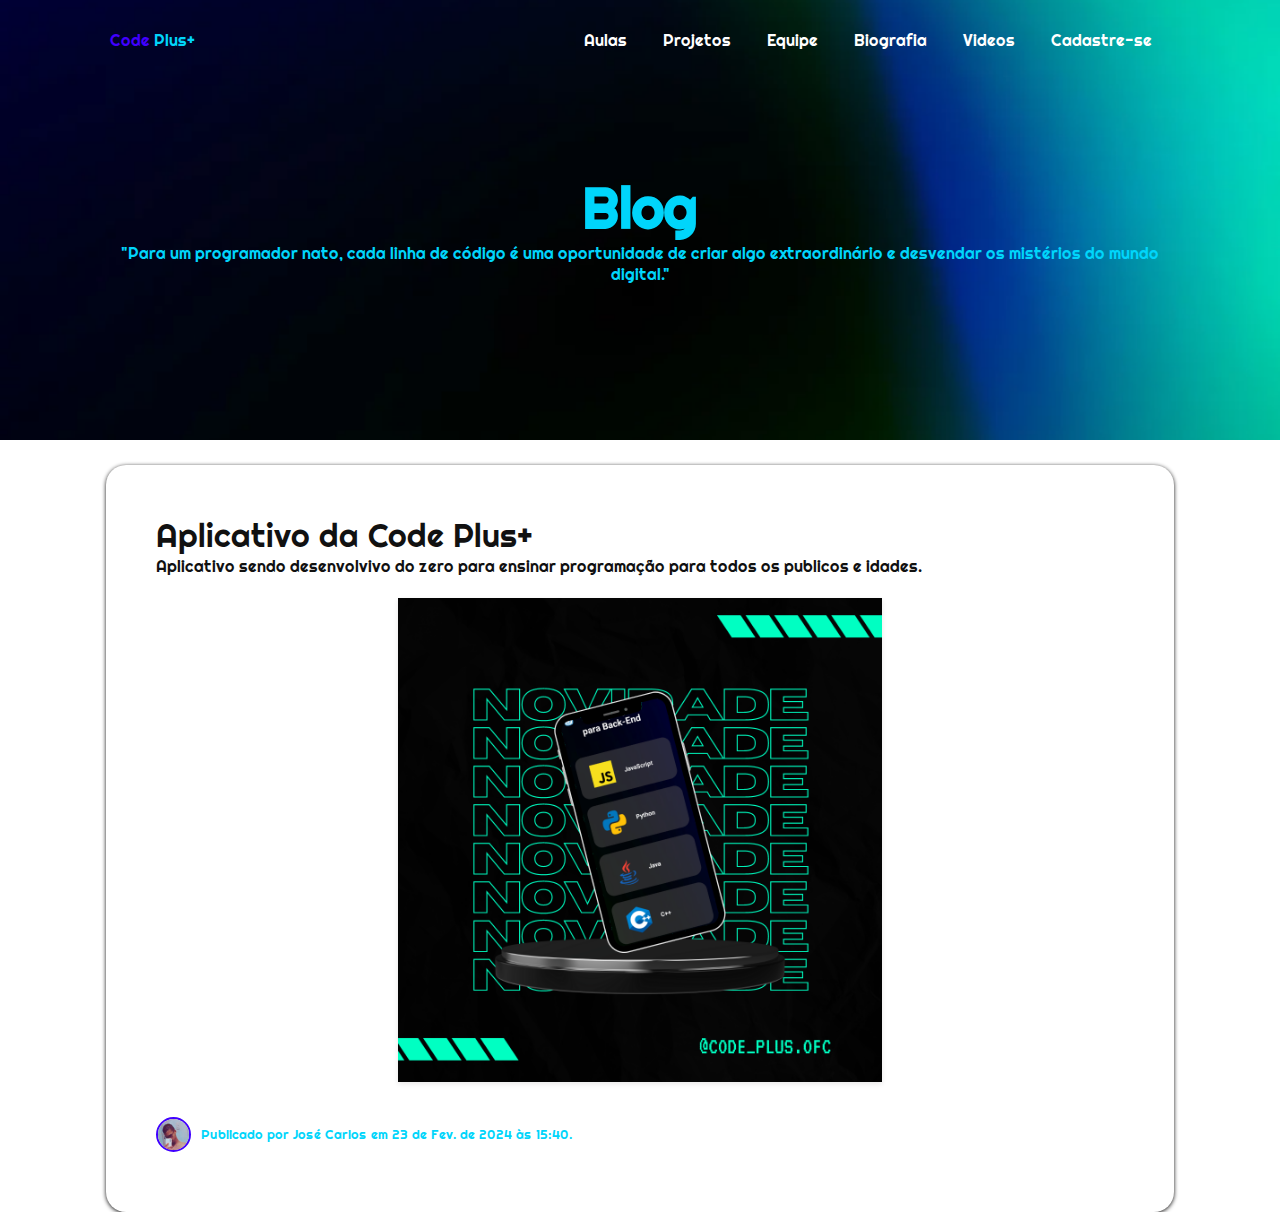
<file: index.html>
<!DOCTYPE html>
<html lang="en">

<head>
    <meta charset="UTF-8">
    <meta name="viewport" content="width=device-width, initial-scale=1.0">
    <link rel="stylesheet" href="https://cdnjs.cloudflare.com/ajax/libs/font-awesome/6.1.2/css/all.min.css"
        integrity="sha512-1sCRPdkRXhBV2PBLUdRb4tMg1w2YPf37qatUFeS7zlBy7jJI8Lf4VHwWfZZfpXtYSLy85pkm9GaYVYMfw5BC1A=="
        crossorigin="anonymous" referrerpolicy="no-referrer" />

    <link rel="stylesheet" href="/main.css">
    <script src="main.js"></script>
    <link rel="shortcut icon" href="/img/icon.png" type="image/x-icon">

    <title>Code Plus+ | Blog</title>
</head>

<body>
    <div class="contenedor-header">
        <header>
            <div>
                <a href="#" class="logo">Code <span>Plus+</span></a>
            </div>
            <nav id="nav">
                <ul>
                    <li><a href="./html/aulas.html" onclick="selecionar()">Aulas</a></li>
                    <li><a href="./html/projetos.html" onclick="selecionar()">Projetos</a></li>
                    <li><a href="./html/equipe.html" onclick="selecionar()">Equipe</a></li>
                    <li><a href="./html/biografia.html" onclick="selecionar()">Biografia</a></li>
                    <li><a href="./html/videos.html" onclick="selecionar()">Videos</a></li>
                    <li><a href="./html/login.html" onclick="selecionar()">Cadastre-se</a></li>
                </ul>
            </nav>
            <div class="nav-responsive" onclick="mostrarOcultarMenu()">
                <i class="fa-solid fa-bars"></i>
            </div>
        </header>

    </div>
    <section class="home" id="home">
        <div class="home-text container">
            <h2 class="home-title">Blog</h2>
            <span class="home-subtitle">"Para um programador nato, cada linha de código é uma oportunidade de criar algo
                extraordinário e desvendar os mistérios
                do mundo digital."</span>
        </div>
    </section>


    <section class="post container" id="post">
        <div class="contentBx">
            <h3 class="titleTxT">Aplicativo da Code Plus+</h3>
            <p class="title-txt"> Aplicativo sendo desenvolvivo do zero para ensinar programação para todos os publicos
                e idades.
            </p><br>
        </div>
        <div>
            <img src="/img/@code_plus.ofc.png" alt="" class="img-post">
        </div>
        <div class="profile">
            <img src="/img/pfp.jpg" class="profile-img"></img>
            <div class="profile-name">Publicado por José Carlos em 23 de Fev. de 2024 às 15:40.</div>
        </div>
    </section>

</body>

</html>
</file>
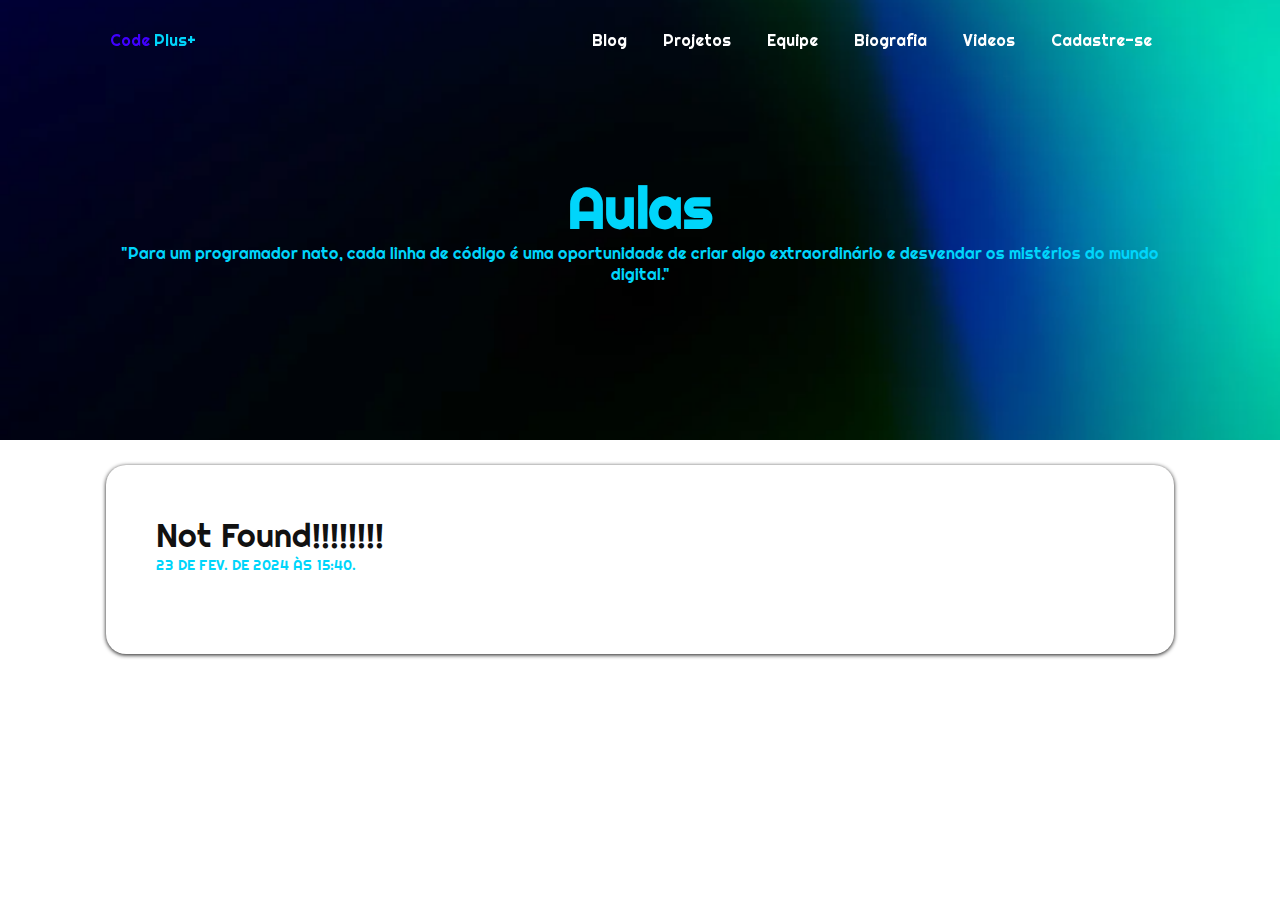
<file: html/aulas.html>
<!DOCTYPE html>
<html lang="en">

<head>
    <meta charset="UTF-8">
    <meta name="viewport" content="width=device-width, initial-scale=1.0">
    <link rel="stylesheet" href="https://cdnjs.cloudflare.com/ajax/libs/font-awesome/6.1.2/css/all.min.css"
        integrity="sha512-1sCRPdkRXhBV2PBLUdRb4tMg1w2YPf37qatUFeS7zlBy7jJI8Lf4VHwWfZZfpXtYSLy85pkm9GaYVYMfw5BC1A=="
        crossorigin="anonymous" referrerpolicy="no-referrer" />

    <link rel="stylesheet" href="/main.css">
    <script src="/js/aula.js"></script>
    <link rel="shortcut icon" href="/img/icon.png" type="image/x-icon">

    <title>Code Plus+ | Aulas</title>
</head>

<body>
    <div class="contenedor-header">
        <header>
            <div>
                <a href="#" class="logo">Code <span>Plus+</span></a>
            </div>
            <nav id="nav">
                <ul>
                    <li><a href="/index.html" onclick="selecionar()">Blog</a></li>
                    <li><a href="/html/projetos.html" onclick="selecionar()">Projetos</a></li>
                    <li><a href="/html/equipe.html" onclick="selecionar()">Equipe</a></li>
                    <li><a href="/html/biografia.html" onclick="selecionar()">Biografia</a></li>
                    <li><a href="/html/videos.html" onclick="selecionar()">Videos</a></li>
                    <li><a href="/html/login.html" onclick="selecionar()">Cadastre-se</a></li>
                </ul>
            </nav>
            <div class="nav-responsive" onclick="mostrarOcultarMenu()">
                <i class="fa-solid fa-bars"></i>
            </div>
        </header>

    </div>
    <section class="home" id="home">
        <div class="home-text container">
            <h2 class="home-title">Aulas</h2>
            <span class="home-subtitle">"Para um programador nato, cada linha de código é uma oportunidade de criar algo
                extraordinário e desvendar os mistérios
                do mundo digital."</span>
        </div>
    </section>

    <section class="post container" id="post">
        <div class="contentBx">
            <h1 class="titleTxT">Not Found!!!!!!!!</h1>
            <span class="post-date">23 de Fev. de 2024 às 15:40.</span>
        </div>
    </section>

</body>

</html>
</file>
<file: main.css>
@import url('https://fonts.googleapis.com/css2?family=Righteous&family=Sarala:wght@400;700&display=swap');

* {
    padding: 0;
    margin: 0;
    box-sizing: border-box;
    font-family: 'Righteous', cursive;
    scroll-behavior: smooth;
    scroll-padding-top: 2rem;
}

html {
    /* me permite deslizar cuando hago clic en los links del menu */
    scroll-behavior: smooth;
}

:root {
    --container-color: black;
    --second-color: #4000ff;
    --text-color: black;
    --bg-color: #00d5fb;
    --color-button-insta: #ff00f7;
    --color-button-github: black;
    --color-button-portifolio: #09f905;
}

::selection {
    color: var(--bg-color);
    background: var(--second-color);
}

a {
    text-decoration: none;
}

li {
    list-style: none;
}

img {
    width: 100%;
}

section {
    padding: 3rem 0 2rem;
}

.bt-insta {
    color: var(black);
    text-decoration: none;
    background: none;
    border-radius: 20px;
    padding: 10px 20px;
    border: 2px solid black;
    transition: background-color 0.3s, border-color 0.3s;
    cursor: pointer;
}

.bt-insta:hover {
    color: black;
    background-color: var(--color-button-insta);
    border-color: var(--color-button-insta);
}

.bt-github {
    color: var(black);
    text-decoration: none;
    background: none;
    border-radius: 20px;
    padding: 10px 20px;
    border: 2px solid black;
    transition: background-color 0.3s, border-color 0.3s;
    cursor: pointer;
}

.bt-github:hover {
    color: white;
    background-color: var(--color-button-github);
    border-color: var(--color-button-github);
}

.bt-portifolio {
    color: var(black);
    text-decoration: none;
    background: none;
    border-radius: 20px;
    padding: 10px 20px;
    border: 2px solid black;
    transition: background-color 0.3s, border-color 0.3s;
    cursor: pointer;
}

.bt-portifolio:hover {
    color: white;
    background-color: var(--color-button-portifolio);
    border-color: var(--color-button-portifolio);
}

.container {
    max-width: 1068px;
    margin: auto;
    width: 100%;
}

/* MENU */
.contenedor-header {
    background: url("./img/back.png");
    background-size: cover;
    background-repeat: no-repeat;
    position: fixed;
    width: 100%;
    top: 0;
    left: 0;
    z-index: 99;
}

.contenedor-header header {
    max-width: 1100px;
    margin: auto;
    display: flex;
    justify-content: space-between;
    align-items: center;
    padding: 30px 20px;
}

.contenedor-header header .logo a {
    font-size: 40px;
    text-decoration: none;
}

.logo {
    color: var(--second-color);
}

.logo span {
    color: var(--bg-color);
}

.contenedor-header header ul {
    display: flex;
    list-style: none;
}

.contenedor-header header nav ul li a {
    text-align: none;
    color: #fff;
    margin: 0 15px;
    padding: 3px;
    transition: .5s;
    text-decoration: none;
}

.contenedor-header header nav ul li a:hover {
    color: var(--second-color);
}

.nav-responsive {
    background: url("/img/back.png");
    background-size: cover;
    background-repeat: no-repeat;
    color: #fff;
    padding: 5px 10px;
    border-radius: 5px;
    cursor: pointer;
    display: none;
}

.about {
    position: relative;
    width: 100%;
    border-radius: 20px;
    box-shadow: 0 1px 4px hsl(1 4% 14% / 10%);
    border: #111;
}

.titleText {
    margin-bottom: 30px;
}

.btn-readmore {
    position: relative;
    display: inline-block;
    margin-top: 10px;
    padding: 10px 30px;
    background: #fff;
    border: 1px solid #111;
    color: #333;
    text-decoration: none;
    transition: 0.5s;
    border-radius: 20px;
    margin-bottom: 30px;
}

.btn-readmore:hover {
    background-color: var(--second-color);
    border: none;
    color: #fff;
}

.home {
    width: 100%;
    min-height: 440px;
    display: grid;
    justify-content: center;
    align-items: center;
}

.home {
    background: url("./img/back.png");
    background-size: cover;
    background-repeat: no-repeat;
}

.home-text {
    color: var(--bg-color);
    text-align: center;
}

.home-title {
    font-size: 3.5rem;
}

.home-subtitle {
    font-size: 1rem;
    font-weight: 400;
}

.post {
    top: 25px;
    border-radius: 20px;
    padding: 50px;
    box-shadow: 0 1px 4px hsla(0, 2%, 8%, 5);
    border: #111;
    position: relative;
    width: 100%;
}
.post-ze{
    top: 25px;
}
.post-bg{
    top: 45px;
}

.titleTxT {
    font-weight: 400;
    color: #111;
    font-size: 2rem;
}

.title-txt {
    color: #111;
    font-size: 1em;
}

.post .img-post {
    border: var(--text-color);
    box-shadow: 0 2px 5px hsl(3 5% 14% / 10%);
    min-width: 50%;
    width: 50%;
    min-height: 100px;
    margin-left: 25%;
}

.post-date {
    display: flex;
    margin-bottom: 30px;
    font-size: 0.875rem;
    text-transform: uppercase;
    font-weight: 400;
    color: var(--bg-color);
}

.post-img {
    display: flex;
    margin-top: 20px;
    margin-bottom: 10px;
    font-size: 0.875rem;
    text-transform: uppercase;
    font-weight: 400;
    color: var(--second-color);
}

.profile {
    display: flex;
    align-items: center;
    margin-bottom: 10px;
    gap: 10px;
}

.profile-img {
    width: 35px;
    height: 35px;
    border-radius: 20px;
    object-fit: cover;
    margin-top: 30px;
    border: 2px solid var(--second-color);
}

.profile-name {
    font-size: .8rem;
    margin-top: 30px;
    font-weight: 500;
    color: var(--bg-color);
}

@media screen and (max-width:980px) {
    nav {
        display: none;
    }

    .nav-responsive {
        display: block;
    }

    nav.responsive {
        display: block;
        position: absolute;
        right: 0;
        top: 75px;
        background-color: #252A2E;
        width: 180px;
    }

    nav.responsive ul {
        display: block !important;
    }

    nav.responsive ul li {
        border-bottom: 1px solid #fff;
        padding: 10px 0;
    }
}
</file>
